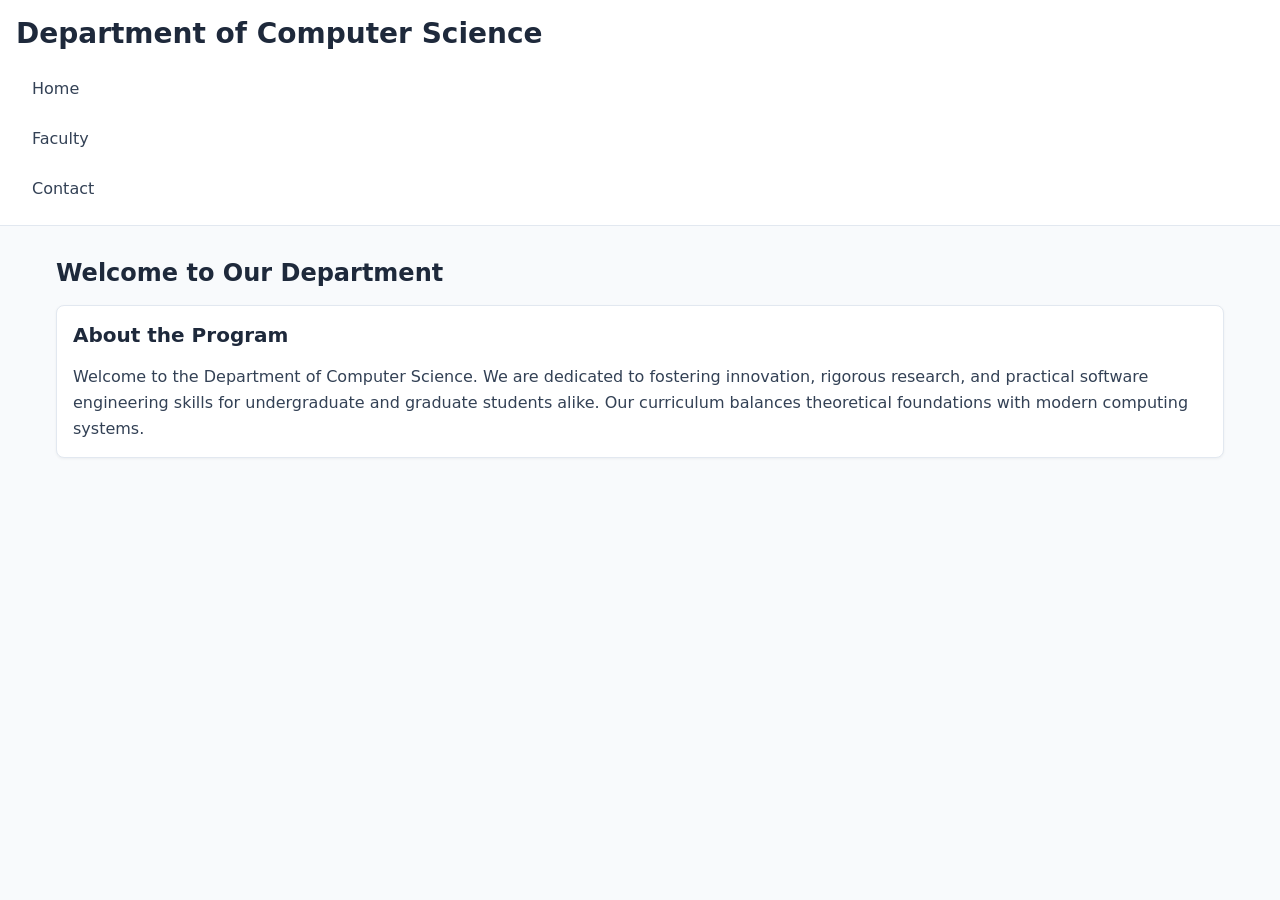
<file: Lab1/Ex1/index.html>
<!DOCTYPE html>
<html lang="en">
<head>
    <meta charset="UTF-8">
    <title>Title</title>
    <link rel="stylesheet" href="css/style.css">
</head>
<body>
<header>
    <h1>Department of Computer Science</h1>
    <nav>
        <ul>
            <li><a href="index.html">Home</a></li>
            <li><a href="faculty.html">Faculty</a></li>
            <li><a href="contact.html">Contact</a></li>
        </ul>
    </nav>
</header>


<main>
    <section>
        <h2>Welcome to Our Department</h2>
        <article>
            <h3>About the Program</h3>
            <p>
                Welcome to the Department of Computer Science. We are dedicated to
                fostering innovation, rigorous research, and practical software
                engineering skills for undergraduate and graduate students alike.
                Our curriculum balances theoretical foundations with modern computing
                systems.
            </p>
        </article>
    </section>
</main>
</body>
</html>
</file>
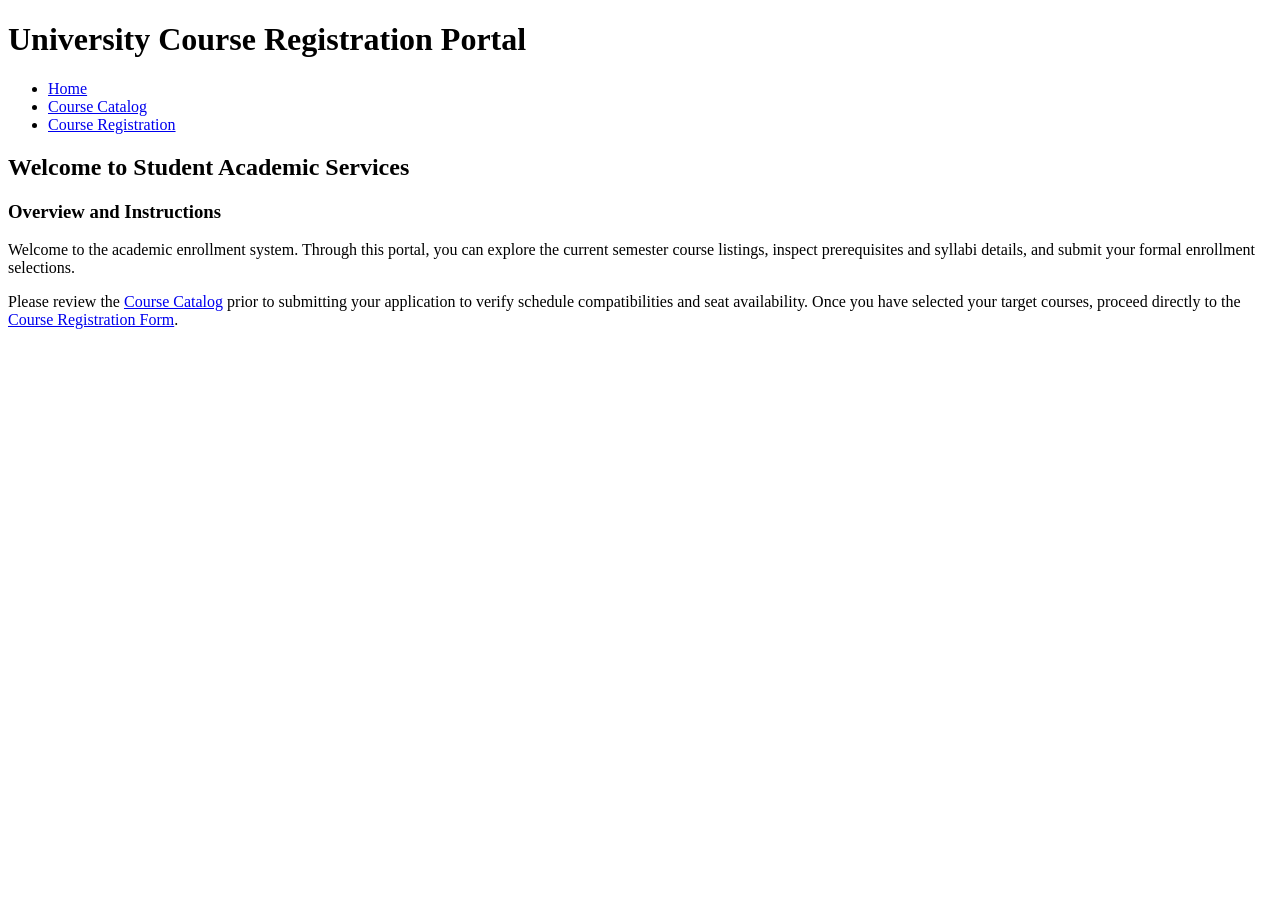
<file: Lab1/Ex2/index.html>
<!DOCTYPE html>
<html lang="en">
<head>
    <meta charset="UTF-8">
    <title>course registration</title>
</head>
<body>
<header>
    <h1>University Course Registration Portal</h1>
    <nav>
        <ul>
            <li><a href="index.html">Home</a></li>
            <li><a href="catalog.html">Course Catalog</a></li>
            <li><a href="courseregister.html">Course Registration</a></li>
        </ul>
    </nav>
</header>

<main>
    <section>
        <h2>Welcome to Student Academic Services</h2>
        <article>
            <h3>Overview and Instructions</h3>
            <p>
                Welcome to the academic enrollment system. Through this portal, you can
                explore the current semester course listings, inspect prerequisites and
                syllabi details, and submit your formal enrollment selections.
            </p>
            <p>
                Please review the <a href="catalog.html">Course Catalog</a> prior to submitting
                your application to verify schedule compatibilities and seat availability.
                Once you have selected your target courses, proceed directly to the
                <a href="register.html">Course Registration Form</a>.
            </p>
        </article>
    </section>
</main>
</body>
</html>
</file>
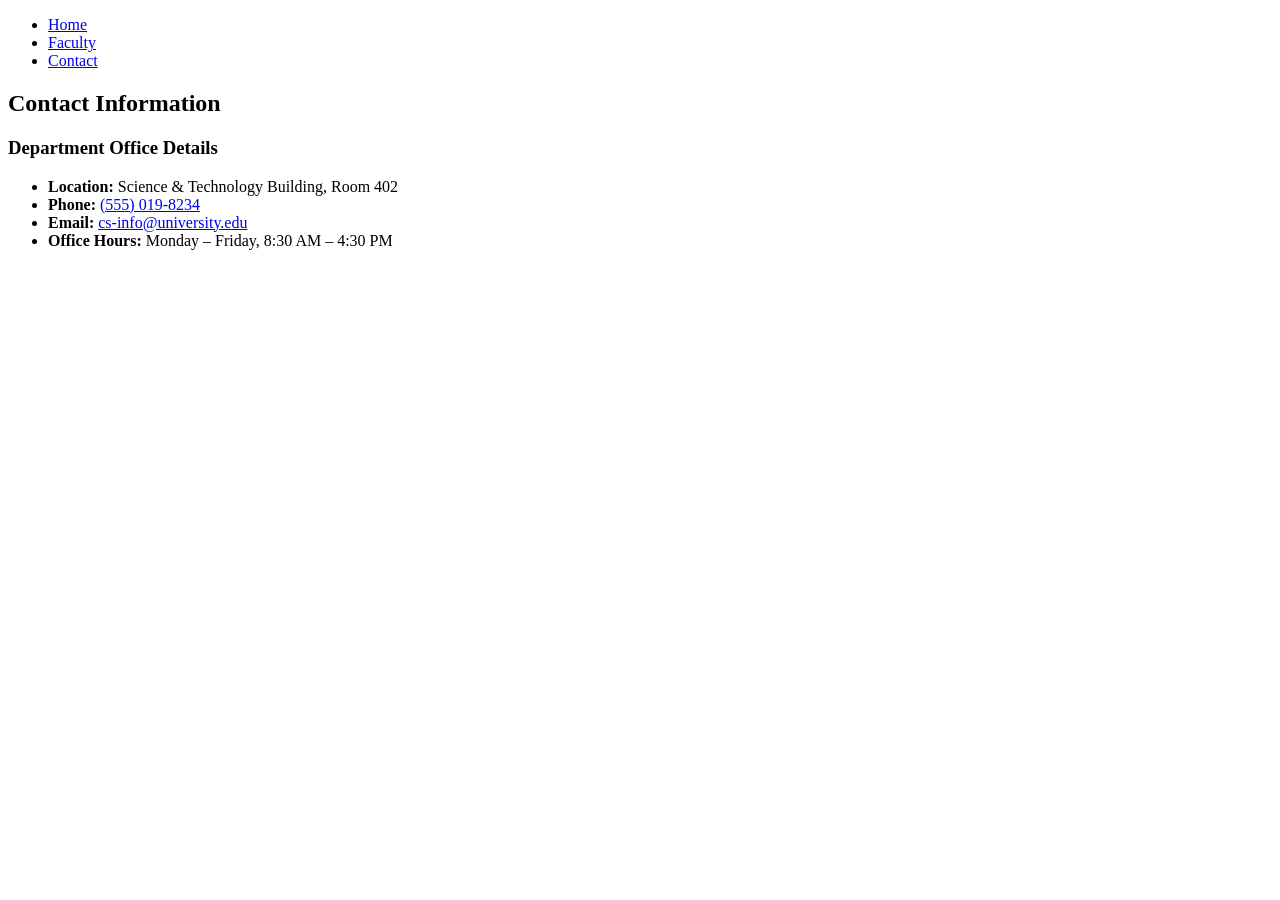
<file: Lab1/Ex1/contact.html>
<!DOCTYPE html>
<html lang="en">
<head>
    <meta charset="UTF-8">
    <title>Contact</title>
</head>
<body>

<header>
    <nav>
        <ul>
            <li><a href="index.html">Home</a></li>
            <li><a href="faculty.html">Faculty</a></li>
            <li><a href="contact.html">Contact</a></li>
        </ul>
    </nav>
</header>

<main>
    <section>
        <h2>Contact Information</h2>
        <article>
            <h3>Department Office Details</h3>
            <ul>
                <li><strong>Location:</strong> Science &amp; Technology Building, Room 402</li>
                <li><strong>Phone:</strong> <a href="tel:+15550198234">(555) 019-8234</a></li>
                <li><strong>Email:</strong> <a href="mailto:cs-info@university.edu">cs-info@university.edu</a></li>
                <li><strong>Office Hours:</strong> Monday – Friday, 8:30 AM – 4:30 PM</li>
            </ul>
        </article>
    </section>
</main>

</body>
</html>
</file>
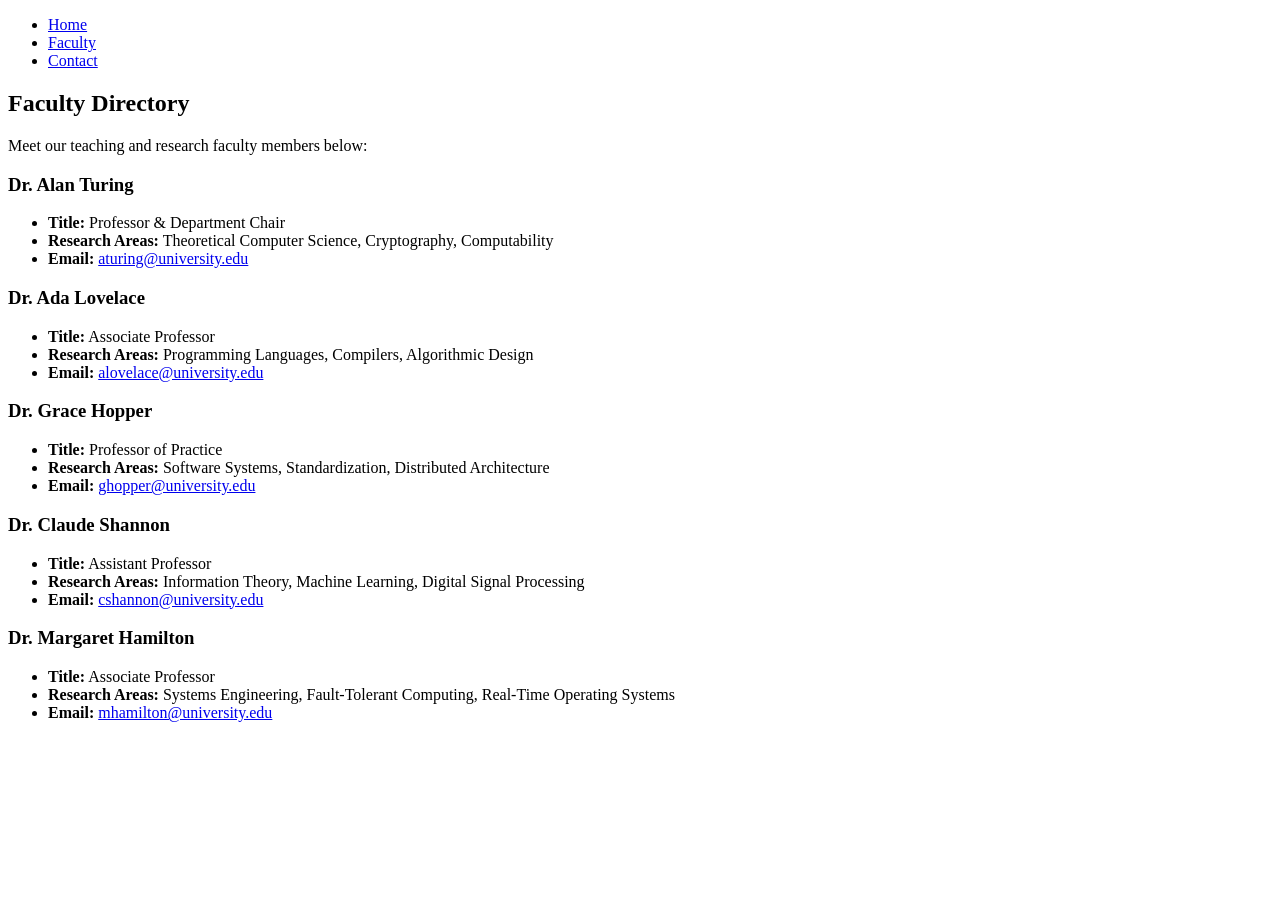
<file: Lab1/Ex1/faculty.html>
<!DOCTYPE html>
<html lang="en">
<head>
    <meta charset="UTF-8">
    <title>Faculty</title>
</head>
<body>
<header>
    <nav>
        <ul>
            <li><a href="index.html">Home</a></li>
            <li><a href="faculty.html">Faculty</a></li>
            <li><a href="contact.html">Contact</a></li>
        </ul>
    </nav>
</header>
<main>
    <section>
        <h2>Faculty Directory</h2>
        <p>Meet our teaching and research faculty members below:</p>
        <article>
            <h3>Dr. Alan Turing</h3>
            <ul>
                <li><strong>Title:</strong> Professor &amp; Department Chair</li>
                <li><strong>Research Areas:</strong> Theoretical Computer Science, Cryptography, Computability</li>
                <li><strong>Email:</strong> <a href="mailto:aturing@university.edu">aturing@university.edu</a></li>
            </ul>
        </article>

        <article>
            <h3>Dr. Ada Lovelace</h3>
            <ul>
                <li><strong>Title:</strong> Associate Professor</li>
                <li><strong>Research Areas:</strong> Programming Languages, Compilers, Algorithmic Design</li>
                <li><strong>Email:</strong> <a href="mailto:alovelace@university.edu">alovelace@university.edu</a></li>
            </ul>
        </article>

        <article>
            <h3>Dr. Grace Hopper</h3>
            <ul>
                <li><strong>Title:</strong> Professor of Practice</li>
                <li><strong>Research Areas:</strong> Software Systems, Standardization, Distributed Architecture</li>
                <li><strong>Email:</strong> <a href="mailto:ghopper@university.edu">ghopper@university.edu</a></li>
            </ul>
        </article>

        <article>
            <h3>Dr. Claude Shannon</h3>
            <ul>
                <li><strong>Title:</strong> Assistant Professor</li>
                <li><strong>Research Areas:</strong> Information Theory, Machine Learning, Digital Signal Processing
                </li>
                <li><strong>Email:</strong> <a href="mailto:cshannon@university.edu">cshannon@university.edu</a></li>
            </ul>
        </article>

        <article>
            <h3>Dr. Margaret Hamilton</h3>
            <ul>
                <li><strong>Title:</strong> Associate Professor</li>
                <li><strong>Research Areas:</strong> Systems Engineering, Fault-Tolerant Computing, Real-Time Operating
                    Systems
                </li>
                <li><strong>Email:</strong> <a href="mailto:mhamilton@university.edu">mhamilton@university.edu</a></li>
            </ul>
        </article>
    </section>
</main>

</body>
</html>
</file>
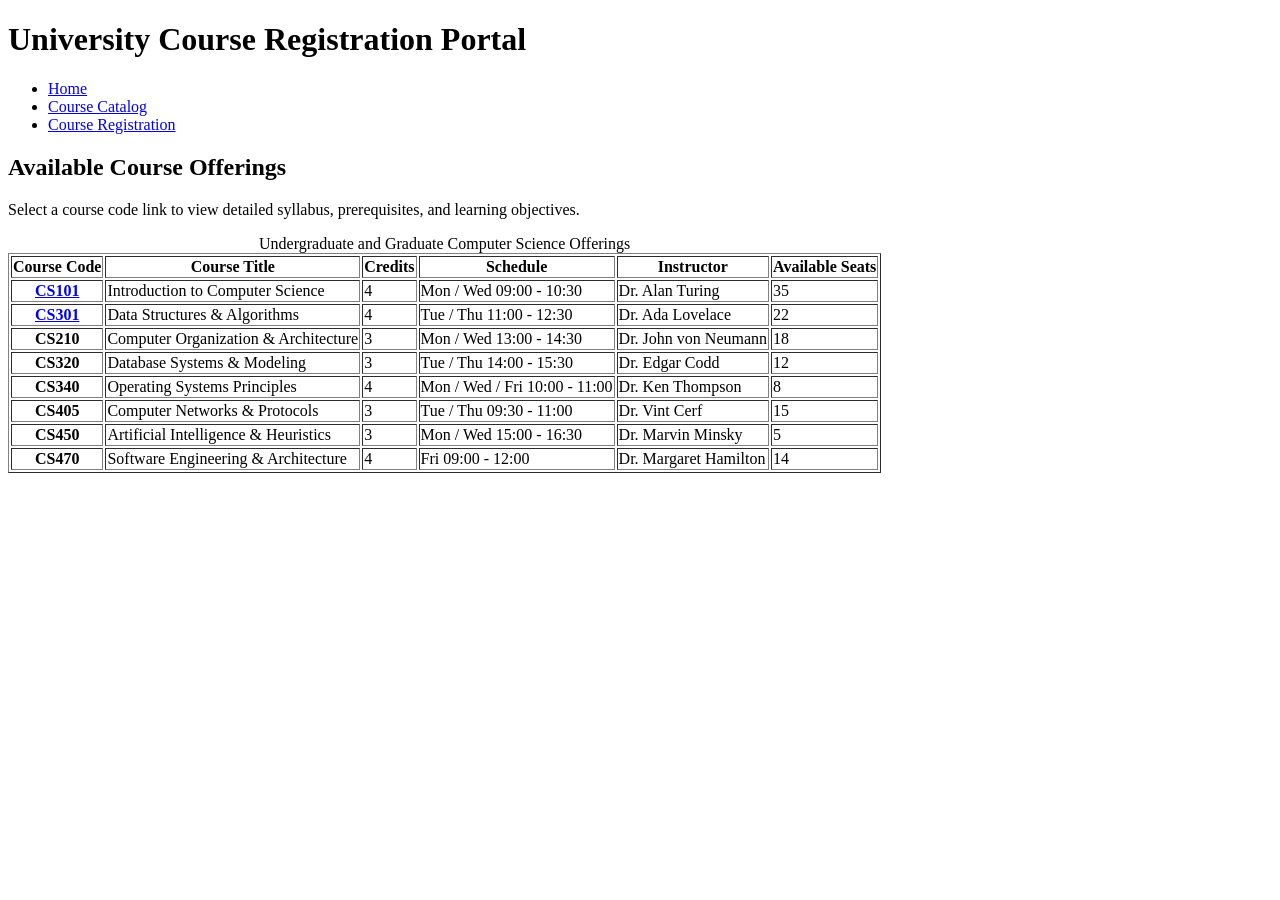
<file: Lab1/Ex2/catalog.html>
<!DOCTYPE html>
<html lang="en">
<head>
    <meta charset="UTF-8">
    <title>Course Catalo</title>
</head>
<body>
<header>
    <h1>University Course Registration Portal</h1>
    <nav>
        <ul>
            <li><a href="index.html">Home</a></li>
            <li><a href="catalog.html">Course Catalog</a></li>
            <li><a href="courseregister.html">Course Registration</a></li>
        </ul>
    </nav>
</header>

<main>
    <section>
        <h2>Available Course Offerings</h2>
        <p>
            Select a course code link to view detailed syllabus, prerequisites, and learning objectives.
        </p>

        <table border="1">
            <caption>Undergraduate and Graduate Computer Science Offerings</caption>
            <thead>
            <tr>
                <th scope="col">Course Code</th>
                <th scope="col">Course Title</th>
                <th scope="col">Credits</th>
                <th scope="col">Schedule</th>
                <th scope="col">Instructor</th>
                <th scope="col">Available Seats</th>
            </tr>
            </thead>
            <tbody>
            <tr>
                <th scope="row"><a href="DetailPage/cs101.html">CS101</a></th>
                <td>Introduction to Computer Science</td>
                <td>4</td>
                <td>Mon / Wed 09:00 - 10:30</td>
                <td>Dr. Alan Turing</td>
                <td>35</td>
            </tr>
            <tr>
                <th scope="row"><a href="DetailPage/cs301.html">CS301</a></th>
                <td>Data Structures &amp; Algorithms</td>
                <td>4</td>
                <td>Tue / Thu 11:00 - 12:30</td>
                <td>Dr. Ada Lovelace</td>
                <td>22</td>
            </tr>
            <tr>
                <th scope="row">CS210</th>
                <td>Computer Organization &amp; Architecture</td>
                <td>3</td>
                <td>Mon / Wed 13:00 - 14:30</td>
                <td>Dr. John von Neumann</td>
                <td>18</td>
            </tr>
            <tr>
                <th scope="row">CS320</th>
                <td>Database Systems &amp; Modeling</td>
                <td>3</td>
                <td>Tue / Thu 14:00 - 15:30</td>
                <td>Dr. Edgar Codd</td>
                <td>12</td>
            </tr>
            <tr>
                <th scope="row">CS340</th>
                <td>Operating Systems Principles</td>
                <td>4</td>
                <td>Mon / Wed / Fri 10:00 - 11:00</td>
                <td>Dr. Ken Thompson</td>
                <td>8</td>
            </tr>
            <tr>
                <th scope="row">CS405</th>
                <td>Computer Networks &amp; Protocols</td>
                <td>3</td>
                <td>Tue / Thu 09:30 - 11:00</td>
                <td>Dr. Vint Cerf</td>
                <td>15</td>
            </tr>
            <tr>
                <th scope="row">CS450</th>
                <td>Artificial Intelligence &amp; Heuristics</td>
                <td>3</td>
                <td>Mon / Wed 15:00 - 16:30</td>
                <td>Dr. Marvin Minsky</td>
                <td>5</td>
            </tr>
            <tr>
                <th scope="row">CS470</th>
                <td>Software Engineering &amp; Architecture</td>
                <td>4</td>
                <td>Fri 09:00 - 12:00</td>
                <td>Dr. Margaret Hamilton</td>
                <td>14</td>
            </tr>
            </tbody>
        </table>
    </section>
</main>
</body>
</html>
</file>
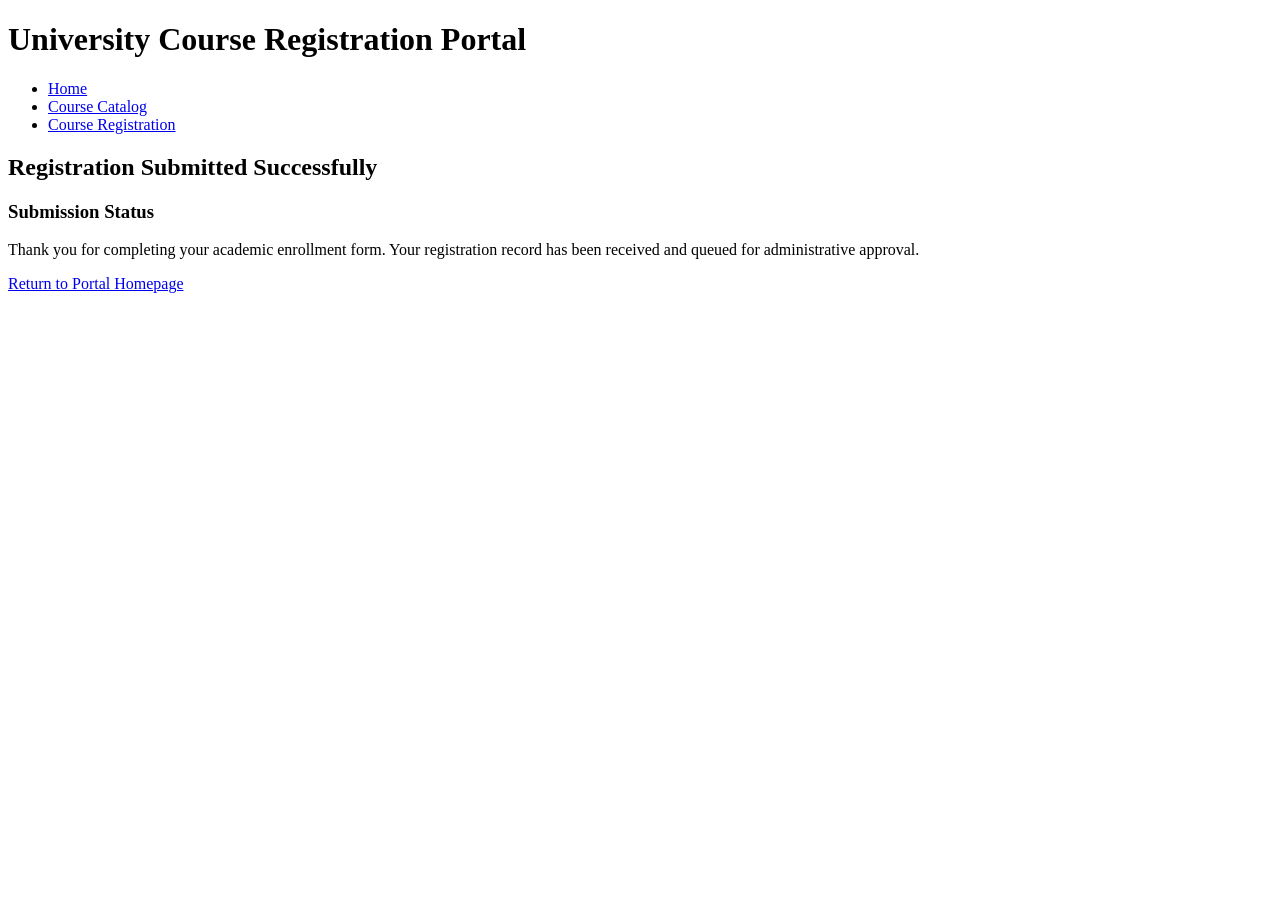
<file: Lab1/Ex2/confirmation.html>
<!DOCTYPE html>
<html lang="en">
<head>
    <meta charset="UTF-8">
    <title>Registration Confirmation</title>
</head>
<body>
<header>
    <h1>University Course Registration Portal</h1>
    <nav>
        <ul>
            <li><a href="index.html">Home</a></li>
            <li><a href="catalog.html">Course Catalog</a></li>
            <li><a href="courseregister.html">Course Registration</a></li>
        </ul>
    </nav>
</header>

<main>
    <section>
        <h2>Registration Submitted Successfully</h2>
        <article>
            <h3>Submission Status</h3>
            <p>
                Thank you for completing your academic enrollment form. Your registration
                record has been received and queued for administrative approval.

            </p>
            <p>
                <a href="index.html">Return to Portal Homepage</a>
            </p>
        </article>
    </section>
</main>
</body>
</html>
</file>
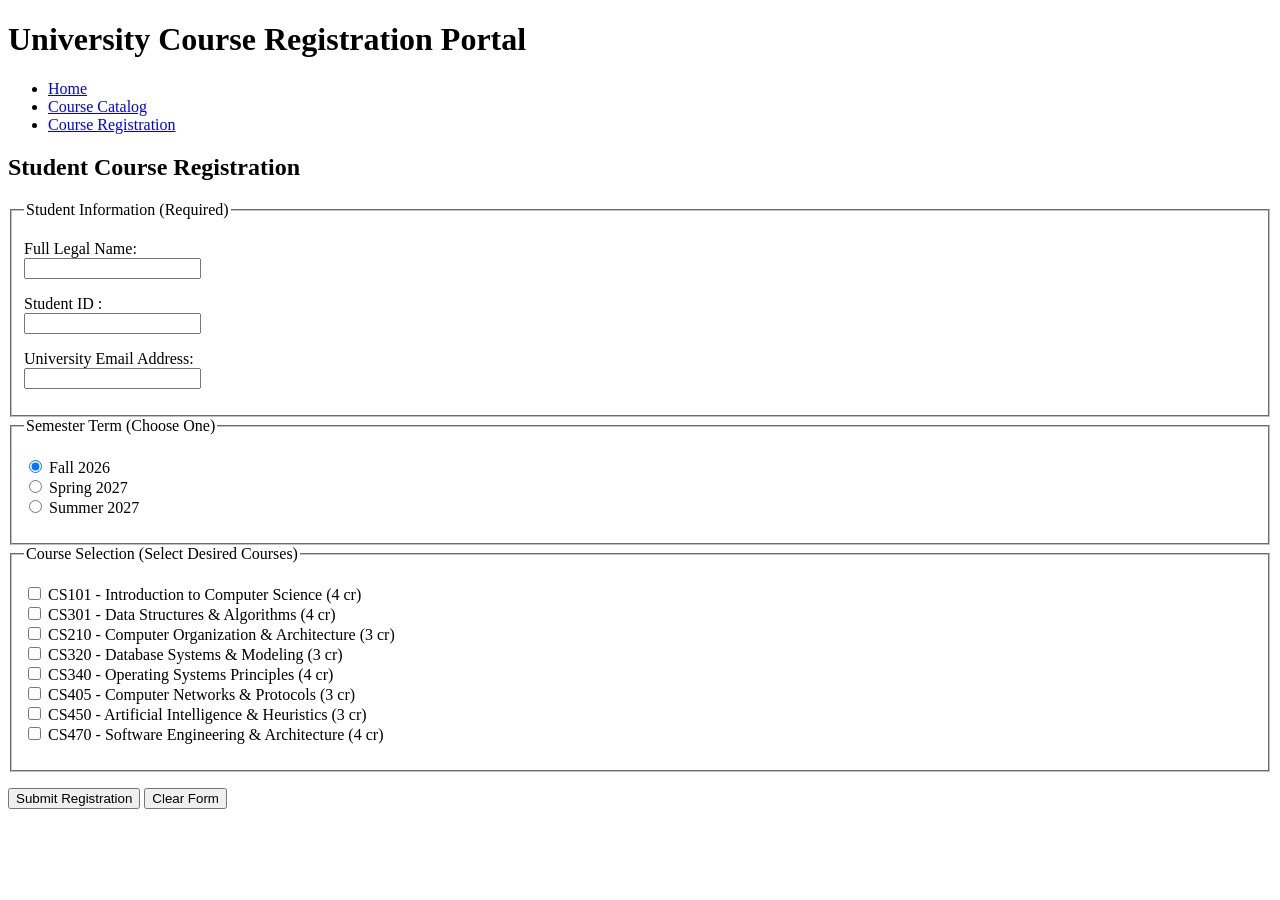
<file: Lab1/Ex2/courseregister.html>
<!DOCTYPE html>
<html lang="en">
<head>
    <meta charset="UTF-8">
    <title>Course Registration</title>
</head>
<body>
<header>
  <h1>University Course Registration Portal</h1>
  <nav>
    <ul>
      <li><a href="index.html">Home</a></li>
      <li><a href="catalog.html">Course Catalog</a></li>
      <li><a href="courseregister.html">Course Registration</a></li>
    </ul>
  </nav>
</header>

<main>
  <section>
    <h2>Student Course Registration</h2>
    <form method="GET" action="confirmation.html">
      <fieldset>
        <legend>Student Information (Required)</legend>
        <p>
          <label for="student-name">Full Legal Name:</label><br>
          <input type="text" id="student-name" name="student_name" required>
        </p>

        <p>
          <label for="student-id">Student ID :</label><br>
          <input
                  type="text"
                  id="student-id"
                  name="student_id"
                  required
          >
        </p>

        <p>
          <label for="student-email">University Email Address:</label><br>
          <input type="email" id="student-email" name="student_email" required>
        </p>
      </fieldset>

      <fieldset>
        <legend>Semester Term (Choose One)</legend>
        <p>
          <input type="radio" id="term-fall" name="semester" value="Fall 2026" checked required>
          <label for="term-fall">Fall 2026</label><br>

          <input type="radio" id="term-spring" name="semester" value="Spring 2027">
          <label for="term-spring">Spring 2027</label><br>

          <input type="radio" id="term-summer" name="semester" value="Summer 2027">
          <label for="term-summer">Summer 2027</label>
        </p>
      </fieldset>

      <fieldset>
        <legend>Course Selection (Select Desired Courses)</legend>
        <p>
          <input type="checkbox" id="course-cs101" name="courses" value="CS101">
          <label for="course-cs101">CS101 - Introduction to Computer Science (4 cr)</label><br>

          <input type="checkbox" id="course-cs301" name="courses" value="CS301">
          <label for="course-cs301">CS301 - Data Structures &amp; Algorithms (4 cr)</label><br>

          <input type="checkbox" id="course-cs210" name="courses" value="CS210">
          <label for="course-cs210">CS210 - Computer Organization &amp; Architecture (3 cr)</label><br>

          <input type="checkbox" id="course-cs320" name="courses" value="CS320">
          <label for="course-cs320">CS320 - Database Systems &amp; Modeling (3 cr)</label><br>

          <input type="checkbox" id="course-cs340" name="courses" value="CS340">
          <label for="course-cs340">CS340 - Operating Systems Principles (4 cr)</label><br>

          <input type="checkbox" id="course-cs405" name="courses" value="CS405">
          <label for="course-cs405">CS405 - Computer Networks &amp; Protocols (3 cr)</label><br>

          <input type="checkbox" id="course-cs450" name="courses" value="CS450">
          <label for="course-cs450">CS450 - Artificial Intelligence &amp; Heuristics (3 cr)</label><br>

          <input type="checkbox" id="course-cs470" name="courses" value="CS470">
          <label for="course-cs470">CS470 - Software Engineering &amp; Architecture (4 cr)</label>
        </p>
      </fieldset>

      <p>
        <input type="submit" value="Submit Registration">
        <input type="reset" value="Clear Form">
      </p>
    </form>
  </section>
</main>
</body>
</html>
</file>
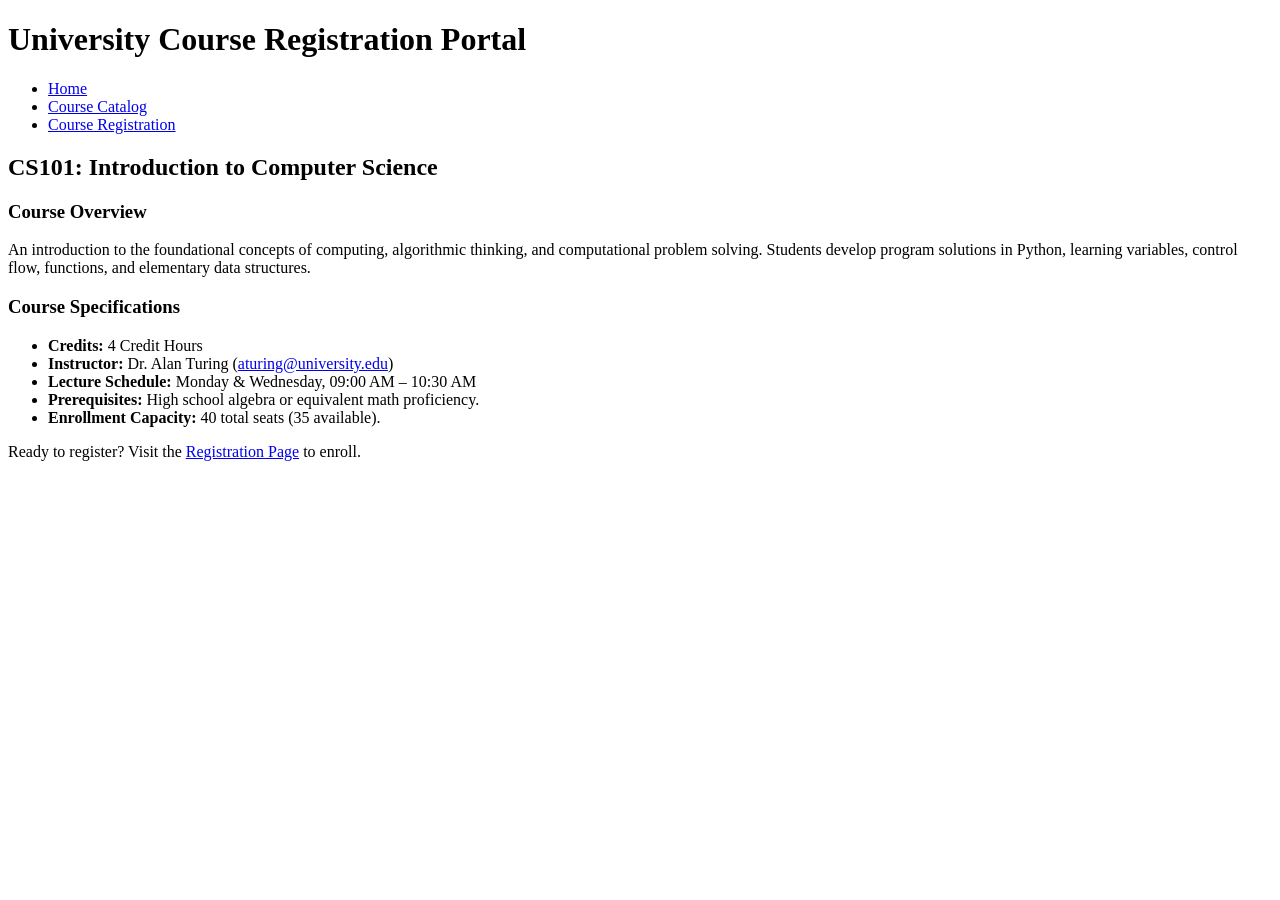
<file: Lab1/Ex2/detailpage/cs101.html>
<!DOCTYPE html>
<html lang="en">
<head>
    <meta charset="UTF-8">
    <title>CS101 Course Detail</title>
</head>
<body>
<header>
    <h1>University Course Registration Portal</h1>
    <nav>
        <ul>
            <li><a href="../index.html">Home</a></li>
            <li><a href="../catalog.html">Course Catalog</a></li>
            <li><a href="../register.html">Course Registration</a></li>
        </ul>
    </nav>
</header>

<main>
    <section>
        <h2>CS101: Introduction to Computer Science</h2>
        <article>
            <h3>Course Overview</h3>
            <p>
                An introduction to the foundational concepts of computing, algorithmic thinking,
                and computational problem solving. Students develop program solutions in Python,
                learning variables, control flow, functions, and elementary data structures.
            </p>

            <h3>Course Specifications</h3>
            <ul>
                <li><strong>Credits:</strong> 4 Credit Hours</li>
                <li><strong>Instructor:</strong> Dr. Alan Turing (<a href="mailto:aturing@university.edu">aturing@university.edu</a>)
                </li>
                <li><strong>Lecture Schedule:</strong> Monday &amp; Wednesday, 09:00 AM – 10:30 AM</li>
                <li><strong>Prerequisites:</strong> High school algebra or equivalent math proficiency.</li>
                <li><strong>Enrollment Capacity:</strong> 40 total seats (35 available).</li>
            </ul>

            <p>
                Ready to register? Visit the <a href="register.html">Registration Page</a> to enroll.
            </p>
        </article>
    </section>
</main>

</body>
</html>
</file>
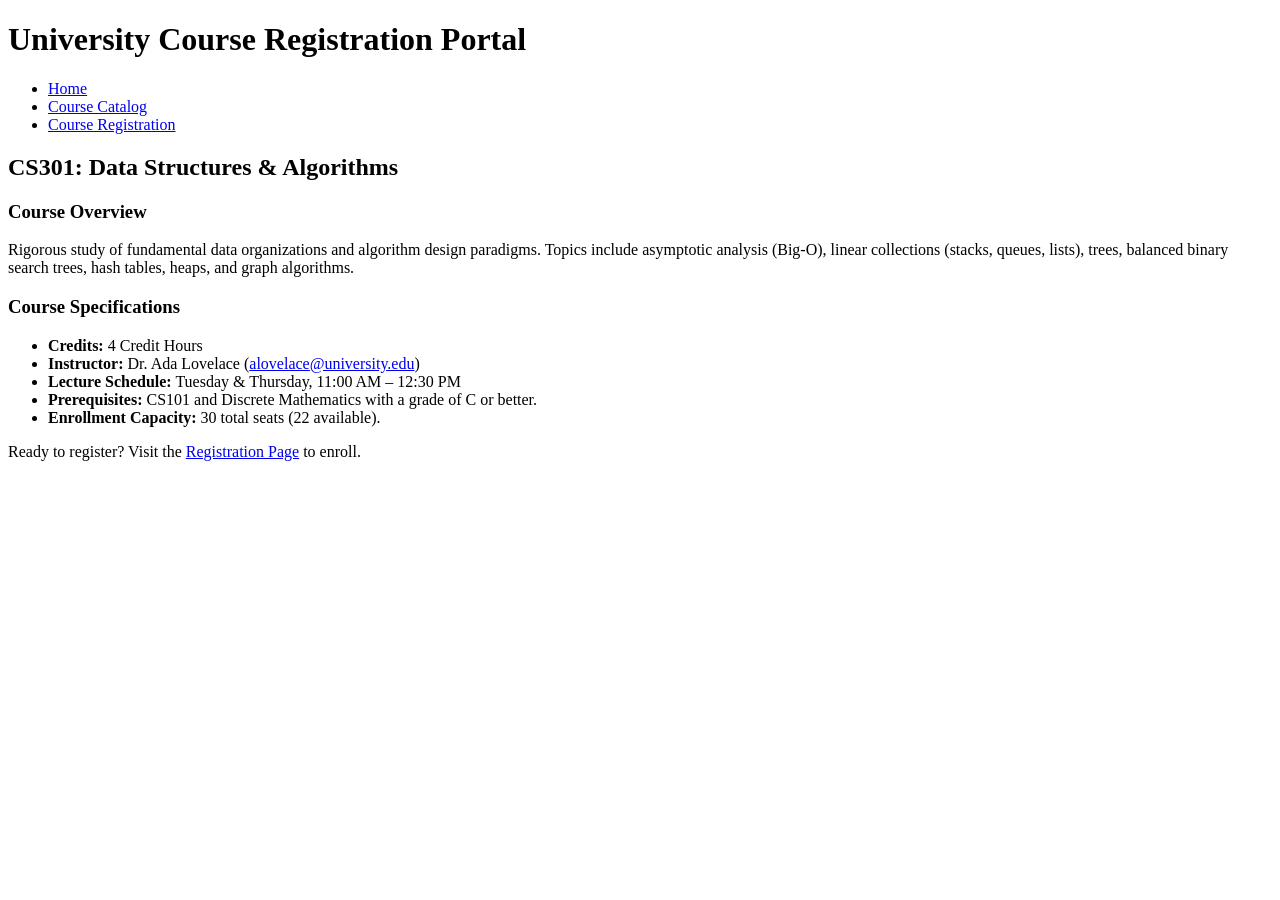
<file: Lab1/Ex2/detailpage/cs301.html>
<!DOCTYPE html>
<html lang="en">
<head>
    <meta charset="UTF-8">
    <title>CS301 Course Detail</title>
</head>
<body>
<header>
    <h1>University Course Registration Portal</h1>
    <nav>
        <ul>
            <li><a href="index.html">Home</a></li>
            <li><a href="catalog.html">Course Catalog</a></li>
            <li><a href="courseregister.html">Course Registration</a></li>
        </ul>
    </nav>
</header>

<main>
    <section>
        <h2>CS301: Data Structures &amp; Algorithms</h2>
        <article>
            <h3>Course Overview</h3>
            <p>
                Rigorous study of fundamental data organizations and algorithm design paradigms.
                Topics include asymptotic analysis (Big-O), linear collections (stacks, queues, lists),
                trees, balanced binary search trees, hash tables, heaps, and graph algorithms.
            </p>

            <h3>Course Specifications</h3>
            <ul>
                <li><strong>Credits:</strong> 4 Credit Hours</li>
                <li><strong>Instructor:</strong> Dr. Ada Lovelace (<a href="mailto:alovelace@university.edu">alovelace@university.edu</a>)
                </li>
                <li><strong>Lecture Schedule:</strong> Tuesday &amp; Thursday, 11:00 AM – 12:30 PM</li>
                <li><strong>Prerequisites:</strong> CS101 and Discrete Mathematics with a grade of C or better.</li>
                <li><strong>Enrollment Capacity:</strong> 30 total seats (22 available).</li>
            </ul>

            <p>
                Ready to register? Visit the <a href="register.html">Registration Page</a> to enroll.
            </p>
        </article>
    </section>
</main>
</body>
</html>
</file>
<file: Lab1/Ex1/css/style.css>
:root {
    --color-primary: #1e293b;
    --color-accent: #2563eb;
    --color-bg: #f8fafc;
    --color-surface: #ffffff;
    --color-text: #334155;

    --space-sm: 0.5rem;
    --space-md: 1rem;
    --space-lg: 2rem;

    --max-width: 1200px;
}

*, *::before, *::after {
    box-sizing: border-box;
    margin: 0;
    padding: 0;
}

body {
    font-family: system-ui, -apple-system, BlinkMacSystemFont, 'Segoe UI', Roboto, Oxygen, Ubuntu, Cantarell, sans-serif;
    font-size: 1rem;
    line-height: 1.6;
    color: var(--color-text);
    background-color: var(--color-bg);
    display: flex;
    flex-direction: column;
    min-height: 100vh;
}

h1, h2, h3 {
    color: var(--color-primary);
    line-height: 1.3;
    margin-bottom: var(--space-md);
}

h1 { font-size: 1.75rem; }
h2 { font-size: 1.5rem; }
h3 { font-size: 1.25rem; }

header {
    background-color: var(--color-surface);
    padding: var(--space-md);
    border-bottom: 1px solid #e2e8f0;
}

nav ul {
    list-style: none;
    display: flex;
    flex-direction: column;
    gap: var(--space-sm);
}

nav a {
    text-decoration: none;
    color: var(--color-text);
    padding: var(--space-sm) var(--space-md);
    border-radius: 4px;
    display: block;
    transition: background-color 0.2s ease, color 0.2s ease;
}

nav a:hover,
nav a:focus {
    background-color: var(--color-bg);
    color: var(--color-accent);
}

nav a.active {
    background-color: var(--color-accent);
    color: white;
}

main {
    flex: 1;
    width: 100%;
    max-width: var(--max-width);
    margin: 0 auto;
    padding: var(--space-lg) var(--space-md);
}

section {
    margin-bottom: var(--space-lg);
}

article {
    background-color: var(--color-surface);
    border: 1px solid #e2e8f0;
    border-radius: 8px;
    padding: var(--space-md);
    margin-bottom: var(--space-md);
    box-shadow: 0 1px 3px rgba(0, 0, 0, 0.05);
}
</file>
